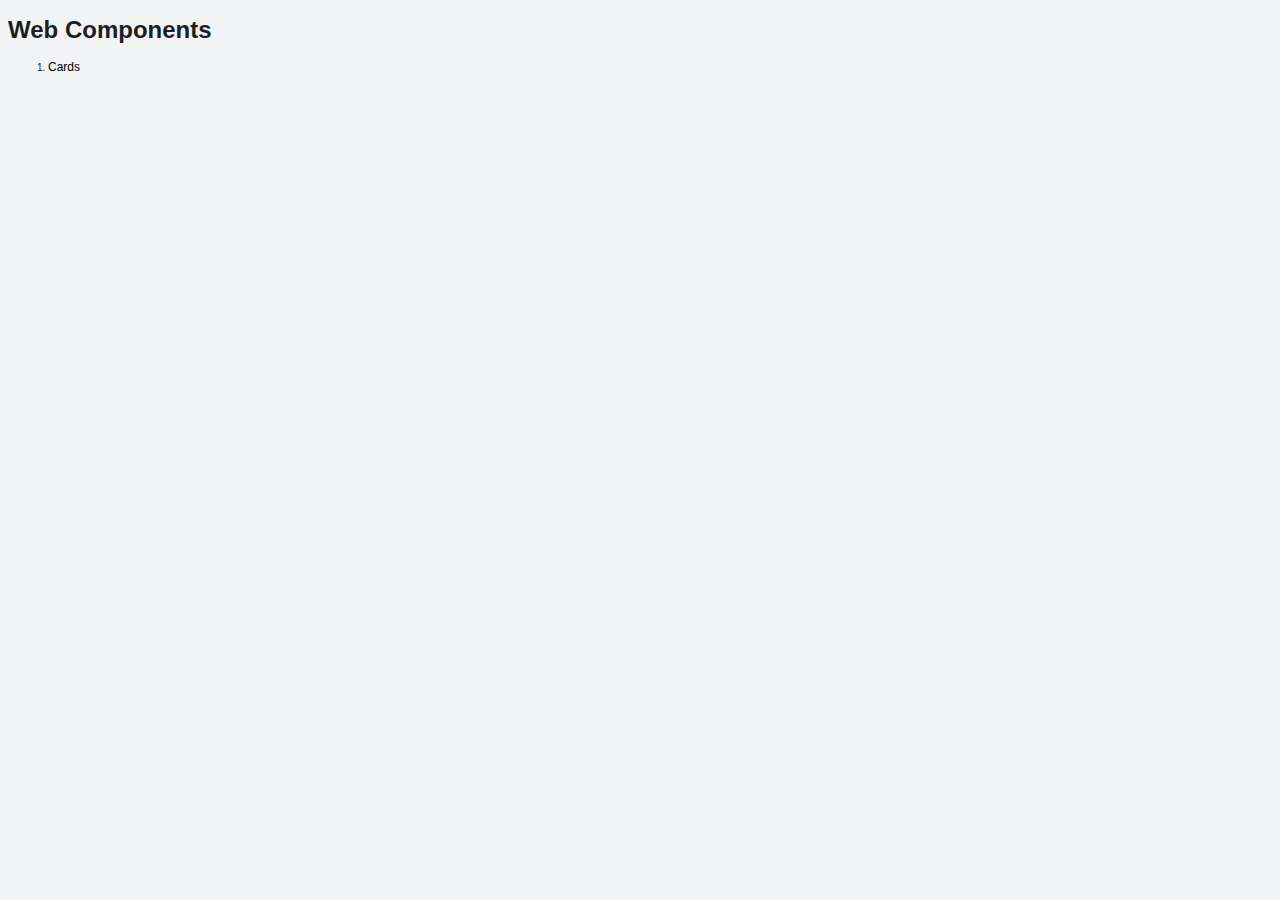
<file: index.html>
<!DOCTYPE html>
<html lang="en">
<head>
    <meta charset="UTF-8">
    <meta name="viewport" content="width=device-width, initial-scale=1.0">
    <title>Web Components</title>
    <link rel="stylesheet" href="/style/style.css">
</head>
<body>
    <h1>Web Components</h1>
    <ol>
        <li>
            <a href="./pages/card.html">Cards</a>
        </li>
    </ol>    
    <script type="module" src="./components/components.js"></script>
</body>
</html>
</file>
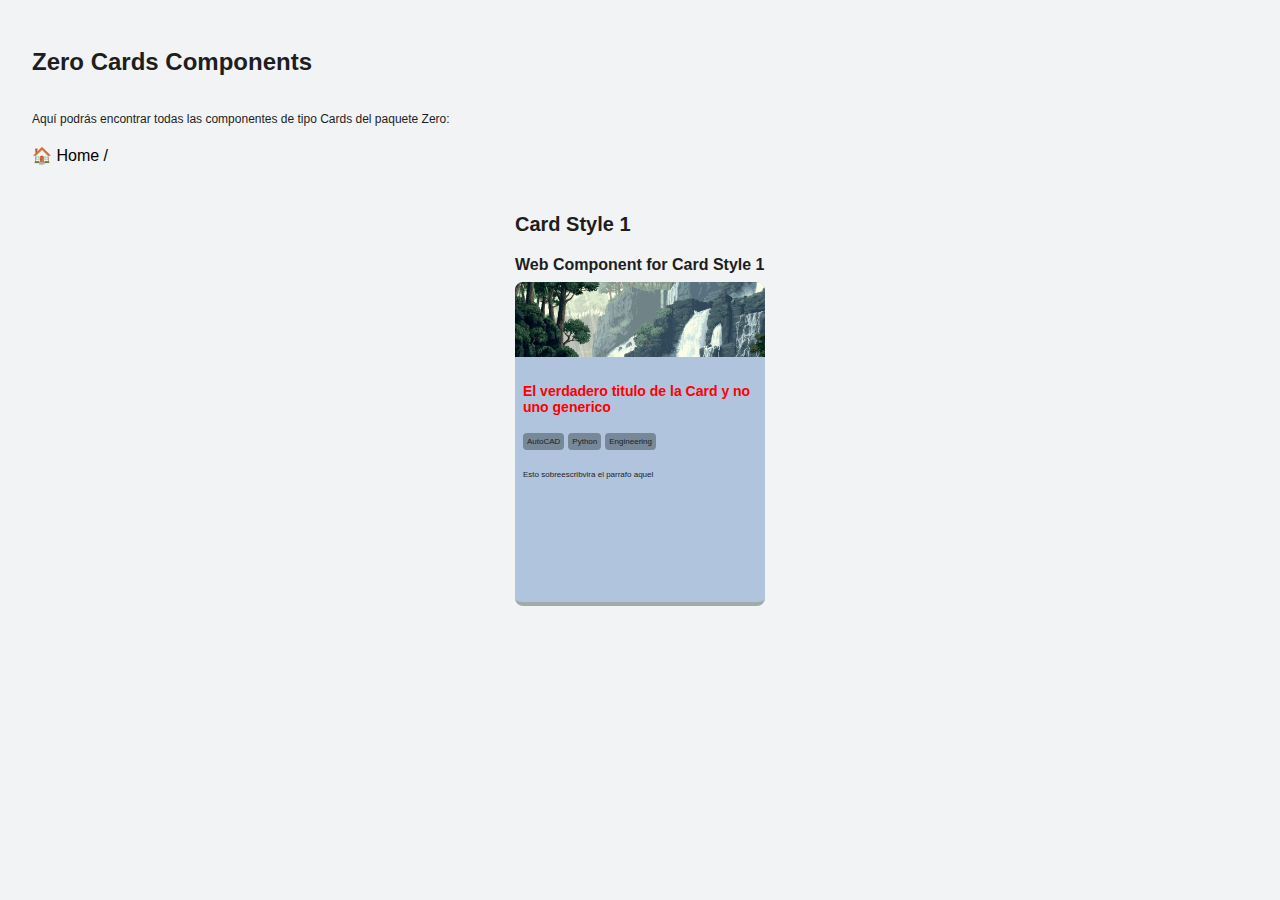
<file: pages/card.html>
<!DOCTYPE html>
<html lang="es">
<head>
    <meta charset="UTF-8">
    <meta name="viewport" content="width=device-width, initial-scale=1.0">
    <title>Zero Cards</title>
    <link rel="stylesheet" href="../style/style.css">
</head>
<body>
    <header class="section">
        <h1>Zero Cards Components</h1>
        <p style="padding-block: 8px;">Aquí podrás encontrar todas las componentes de tipo Cards del paquete Zero:</p>
        <section class="breadcrumb" style="padding-bottom: 12px;">
            <a href="../index.html">🏠 Home /</a>
        </section>
    </header>
    <section class="section">
        <h2>Card Style 1</h2>
        <h3>Web Component for Card Style 1</h3>
        <zero-card
        img="../media/cover_pic.jpg"
        description="Esto sobreescribvira el parrafo aquel"
        title="Un Blog generico"
        >
        <span slot="title">El verdadero titulo de la Card y no uno generico</span>
        </zero-card>
    </section>
    <br>
    </section>
    <script type="module" src="../components/components.js"></script>
</body>
</html>
</file>
<file: style/style.css>
html{
    margin: 0;
    padding: 0;
    font-size: 62.5%;
    color: #1d1e1d;
    font-family: Arial, Helvetica, sans-serif;
}

body{
    background-color: #f1f3f5;
    
}

h1{
    font-size: 2.4rem;
}

h2{
    font-size: 2rem;
    margin-block: 12px;
}

h3, h4 {
    font-size: 1.6rem;
    margin-block: 8px;
}

a{
    text-decoration: none;
    color: black;
}

a, p {
    font-size: 1.2rem;
}

.section{
    display: grid;
    justify-content: center;

    text-align: left;
}

header.section{
    justify-content: start;
    padding: 24px;
}

section.breadcrumb a{
    font-size: 1.6rem;
}
</file>
